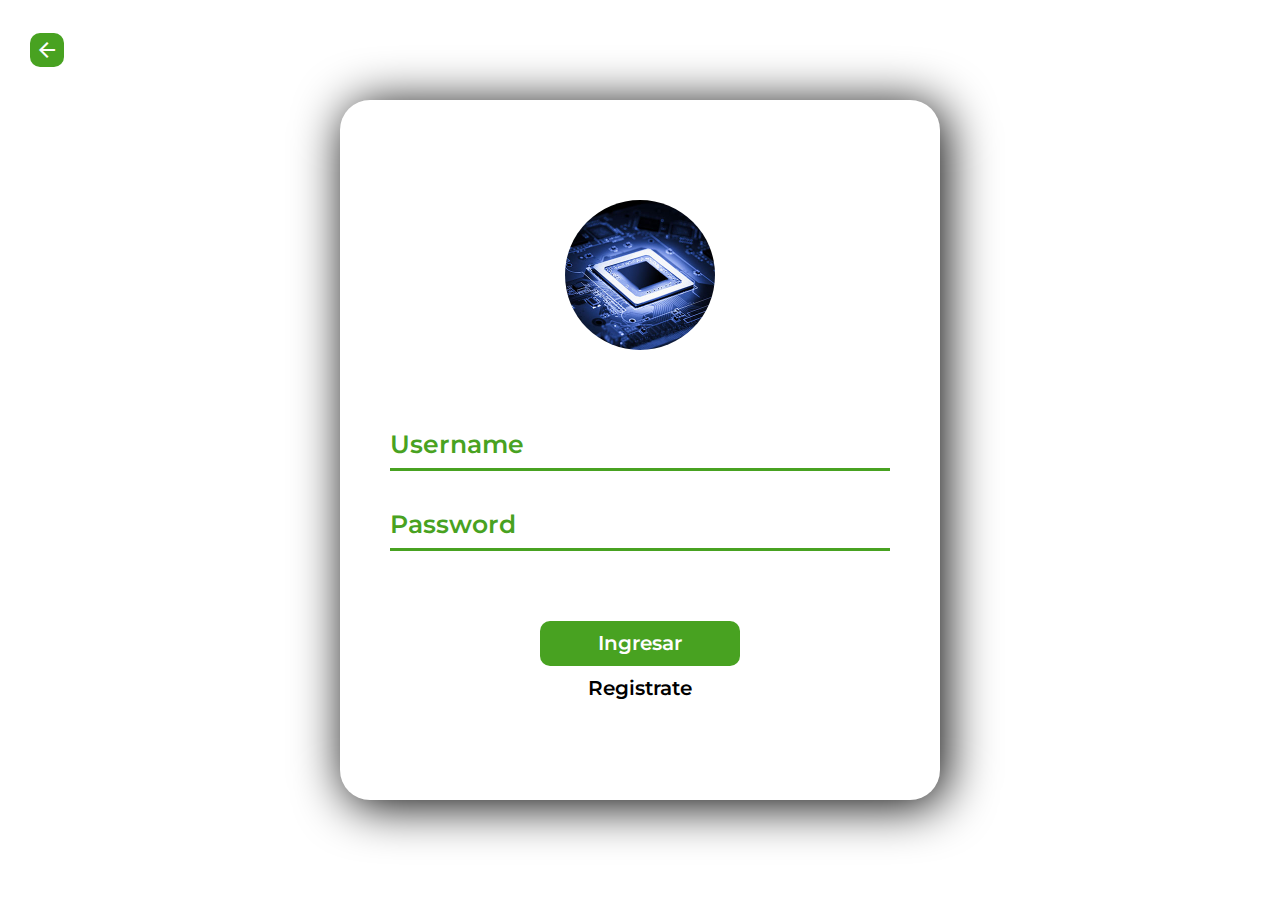
<file: login.html>
<!DOCTYPE html>
<html lang="en">
<head>
	<meta charset="UTF-8">
	<meta http-equiv="X-UA-Compatible" content="IE=edge">
	<meta name="viewport" content="width=device-width, initial-scale=1.0">
	<link rel="stylesheet" href="https://fonts.googleapis.com/css2?family=Material+Symbols+Outlined:opsz,wght,FILL,GRAD@48,400,0,0" />
	<link rel="stylesheet" href="login.css">
	<title>StrongFit | Login</title>
</head>
<body>
	<div class="loading-msg show-msg">
		<h3>Ingresando...</h3>
	</div>
	<header>
		<a href="index.html">
			<span class="material-symbols-outlined arrow-back">
				arrow_back
			</span>
		</a>
	</header>
	<form class="login-section" id="form">
			<img src="img/logo.jpg" alt="">
		<div class="login-container">
			<div class="form-field">
				<input class="input-user"  type="text" placeholder="Username">
				<small></small>
			</div>
			<div class="form-field">
				<input class="input-password" type="password" placeholder="Password">
				<small></small>
			</div>
		</div>
		<div class="buttons">
			<button class="button-ingresar" type="submit">Ingresar</button>
			<a href="register.html">
				<span class="span-registrar">Registrate</span>
			</a>
		</div>
	</form>
	<script src="loginData.js"></script>
</body>
</html>
</file>
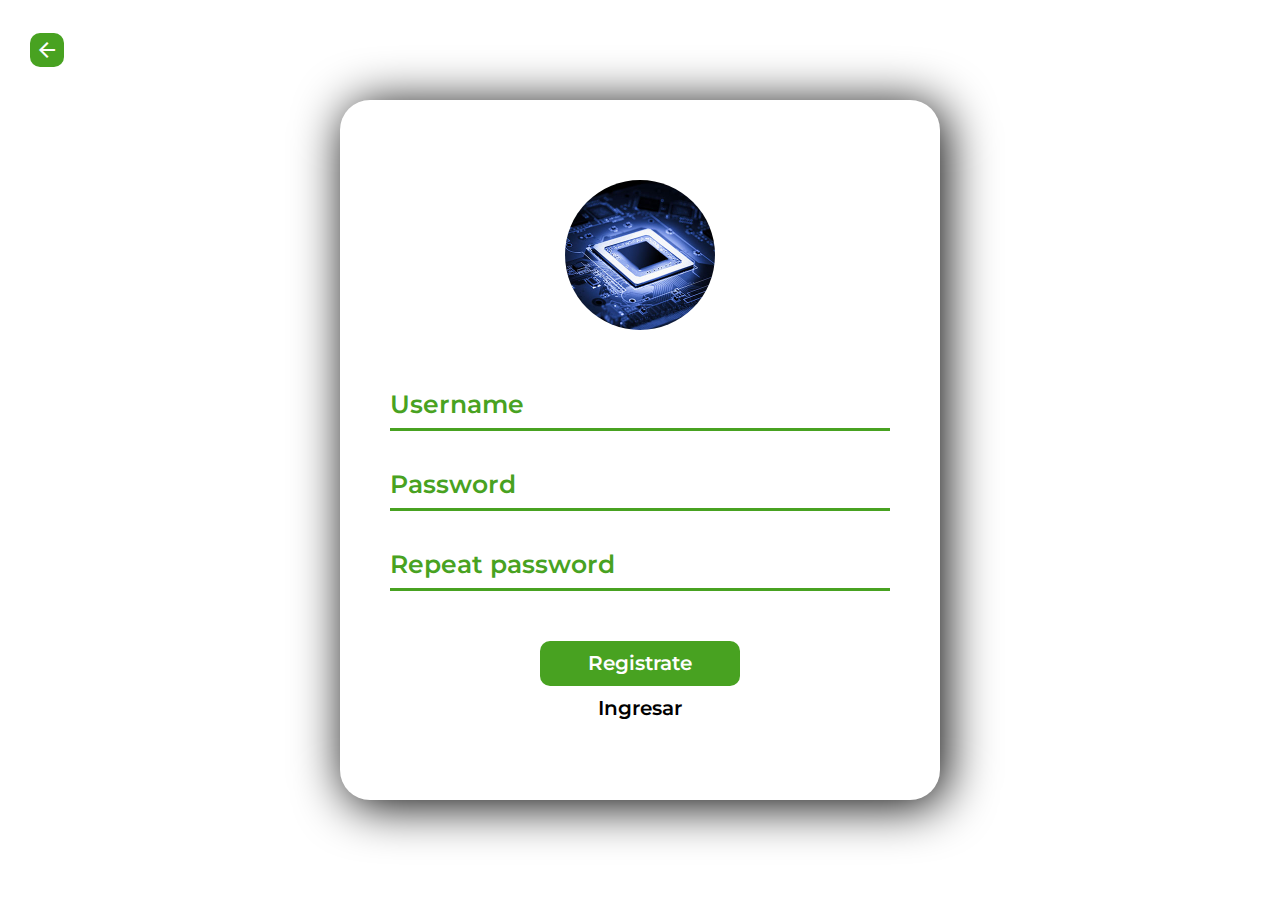
<file: register.html>
<!DOCTYPE html>
<html lang="en">
<head>
	<meta charset="UTF-8">
	<meta http-equiv="X-UA-Compatible" content="IE=edge">
	<meta name="viewport" content="width=device-width, initial-scale=1.0">
	<link rel="stylesheet" href="https://fonts.googleapis.com/css2?family=Material+Symbols+Outlined:opsz,wght,FILL,GRAD@48,400,0,0" />
	<link rel="stylesheet" href="login.css">
	<title>StrongFit | Login</title>
</head>
<body>
	<header>
		<a href="login.html">
			<span class="material-symbols-outlined arrow-back">
				arrow_back
			</span>
		</a>
	</header>
	<form class="login-section" id="form">
			<img src="img/logo.jpg" alt="">
		<div class="login-container">
			<div class="form-field">
				<input class="input-user input-reUser"  type="text" placeholder="Username">
				<small></small>
			</div>
			<div class="form-field">
				<input class="input-password input-rePassword" type="password" placeholder="Password">
				<small></small>
			</div>
			<div class="form-field">
				<input class="input-password repeat-password" type="password" placeholder="Repeat password">
				<small></small>
			</div>
		</div>
		<div class="buttons">
			<button class="button-ingresar button-registrar" type="submit">Registrate</button>
			<a href="login.html">
				<span class="span-registrar span-ingresar">Ingresar</span>
			</a>
		</div>
	</form>
	<script src="registerData.js"></script>
</body>
</html>
</file>
<file: login.css>
@import url("https://fonts.googleapis.com/css2?family=Montserrat:ital,wght@0,100;0,200;0,300;0,400;0,500;0,600;0,700;0,800;0,900;1,100;1,200;1,300;1,400;1,500;1,600;1,700;1,800;1,900&display=swap");

* {
  margin: 0;
  padding: 0;
  box-sizing: border-box;
  font-family: "Montserrat", sans-serif;
}

html {
  scroll-behavior: smooth;
}

a {
  text-decoration: none;
  color: black;
}

body {
  height: 100vh;
  display: flex;
  justify-content: center;
  align-items: center;
}

header {
	height: 100px;
	width: 100%;
	display: flex;
	align-items: center;
	padding-left: 30px;
	position: fixed;
	top: 0;
	left: 0;
}

.arrow-back {
	color: #fefefe;
	background-color: #48a221;
	border-radius: 10px;
	padding: 5px;
	cursor: pointer;
}

.login-section {
  width: 600px;
  min-height: 700px;
  display: flex;
  flex-direction: column;
  justify-content: space-evenly;
  align-items: center;
  gap: 20px;
  box-shadow: 5px 5px 50px black;
  border-radius: 30px;
  padding: 50px;
}

.login-section img {
  width: 150px;
  border-radius: 100px;
}

.login-container {
  width: 100%;
  display: flex;
  flex-direction: column;
  justify-content: center;
  align-items: center;
  gap: 30px;
}

.input-user,
.input-password {
  width: 100%;
  height: 50px;
  border: none;
  border-bottom: 3px solid #48a221;
  font-weight: 600;
  font-size: 25px;
}

.input-user::placeholder,
.input-password::placeholder {
  color: #48a221;
}
.input-user:focus,
.input-password:focus {
  outline: none;
}

.buttons {
  width: 100%;
  display: flex;
  flex-direction: column;
  align-items: center;
  justify-content: center;
  gap: 10px;
}

.button-ingresar {
  width: 200px;
  height: 45px;
  border-radius: 10px;
  border: none;
  background-color: #48a221;
  color: #fefefe;
  font-weight: 600;
  font-size: 20px;
	cursor: pointer;
	transition: 0.3s;
}

.button-ingresar:hover {
	background: transparent;
	border: 3px solid #48a221;
	color: #48a221;
}

.span-registrar {
  font-weight: 600;
  font-size: 20px;
	cursor: pointer;
}

.span-registrar:hover {
	color: #48a221;
}

.form-field {
	width: 100%;
}

.error {
	color: red;
	font-size: 18px;
	font-weight: 600;
	letter-spacing: 2px;
}

.loading-msg {
	position: absolute;
	top: 50px;
	background-color: #48a221;
	color: #fafafa;
	width: 300px;
	height: 50px;
	display: flex;
	justify-content: center;
	align-items: center;
	border-radius: 10px;
	font-size: 30px;
}

.show-msg {
	display: none;
}

@media (max-width: 750px) {
	.login-section {
		width: 100%;
		height: 100%;
		border: none;
		border-radius: 0px;
		box-shadow: none;
	}

	.login-section img {
		width: 100px;
	}
	.login-container {
		width: 100%;
	}

	.input-user,.input-password {
		font-size: 17px;
		border-bottom: 2px solid #48a221;
	}

	.button-ingresar {
		font-size: 17px;
		height: 40px;
		width: 180px;
	}

	.span-registrar {
		font-size: 17px;
	}
.error {
	font-size: 15px;
}
}

@media (max-width: 500px) {

	.arrow-back {
		width: 25px;
		height: 25px;
		font-size: 15px;
	}
	header {
		padding-left: 10px;
	}
	.login-section {
		padding: 10px;
	}
	.input-user,.input-password {
		font-size: 12px;
	}

	.button-ingresar {
		font-size: 12px;
		height: 25px;
		width: 130px;
	}

	.span-registrar {
		font-size: 12px;
	}

.error {
	font-size: 10px;
}
}
</file>
